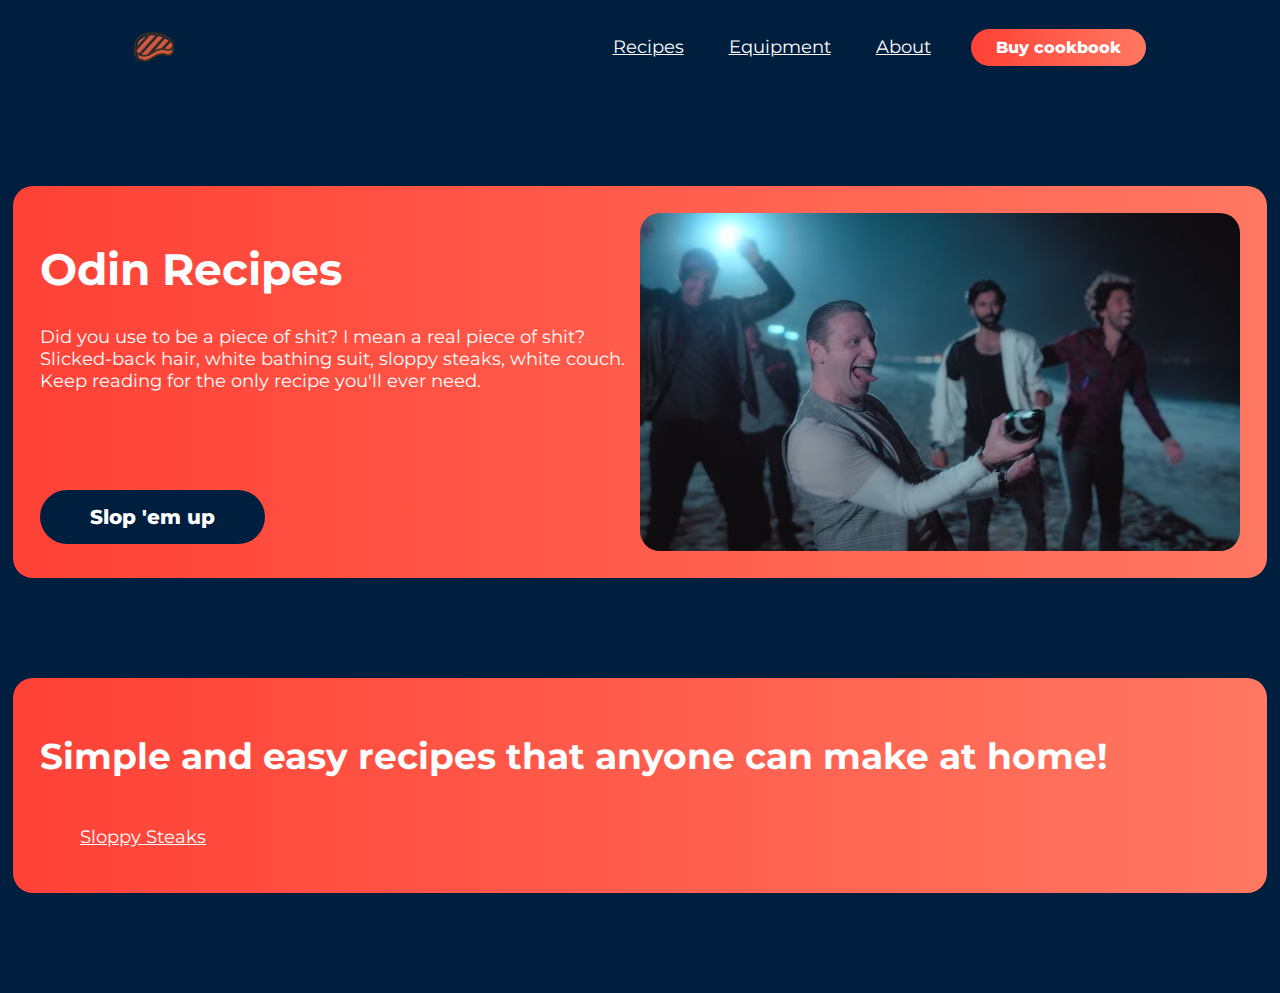
<file: index.html>
<!DOCTYPE html>
<html lang="en">
<head>
    <meta charset="UTF-8">
    <meta name="viewport" content="width=device-width, initial-scale=1.0">
    <title>Odin Recipes</title>
    <link rel="stylesheet" href="styles/styles.css">
    <link rel="stylesheet"
          href="https://fonts.googleapis.com/css?family=Montserrat">
</head>


<body>
    <header>
        <img class="logo" src="img/steak.svg" alt="logo">
        <nav>
            <ul class="nav-links">
                <li><a href="#">Recipes</a></li>
                <li><a href="#">Equipment</a></li>
                <li><a href="#">About</a></li>
            </ul>
        </nav>
        <a class="cta" href="#"><button>Buy cookbook</button></a>
    </header>
    <section class="section">
        <div class="container hero">
           <div class="hero-desc-wrapper">
                <h1>Odin Recipes</h1>
                <p>Did you use to be a piece of shit? I mean a real piece of shit? Slicked-back hair, white bathing suit, sloppy steaks, white couch. Keep reading for the only recipe you'll ever need.</p>
                <a class="cta" href="recipes/sloppy-steaks.html"><button class="hero-button">Slop 'em up</button></a>

            </div>
            <img class="hero-img" src="img/shit.webp">
        </div>
    </section>

    <section class="section">
        <div class="container">   
            <h2>Simple and easy recipes that anyone can make at home!</h2>
            <ul>
            <li><a href="recipes/sloppy-steaks.html" rel="noopener noreferrer">Sloppy Steaks</a></li>
            </ul>
        </div>
    </section>


</body>
</html>
</file>
<file: styles/styles.css>
* {
    font-family: Montserrat, sans-serif;
    background-color: #001F3F;
    color: #FFFFFF;
    font-size: 18px;

}
p, h1, ul, h2, li, a{
    background-color: transparent;
    list-style: none;
}

h1 {
    font-size: 44px; 
}

h2 {
    font-size: 36px;
}



section {
width: 100%;
margin-bottom: 100px;
margin-top: 100px;
box-sizing: border-box;

}

.container {

    padding: 1.5rem;
    max-width: 1200px;
    margin: auto;
    display: flex;
    justify-content: center;
    flex-direction: column;
    background: rgb(255,65,54);
    background: linear-gradient(90deg, rgba(255,65,54,1) 0%, rgba(255,120,98,1) 100%);
    border-radius: 20px;
}

.container.hero {
    flex-direction: row;
    justify-content: space-between;
    flex-wrap: no-wrap;
    /* background-color: #FFDC00; */
    /* border-radius: 20px; */

}

.hero-desc-wrapper {
    flex-direction: column;
    background-color: transparent;
}

.hero-img {
    width: 600px;
    border-radius: 20px;
}

header {

    display: flex;
    justify-content: right;
    align-items: center;
    padding: 10px 10%;
}

.logo {
    width: 40px;
    cursor: pointer;
    margin-right: auto;
}

.nav-links li{
    display: inline-block;
    padding: 0px 20px;
}

.nav-links li a{
    transition: all 0.3s ease 0s;
}

.nav-links li a:hover{
    color: #FF4136FF;
}

button {
    padding: 9px 25px;
    background: rgb(255,65,54);
    background: linear-gradient(90deg, rgba(255,65,54,1) 0%, rgba(255,120,98,1) 100%);
    border: none;
    border-radius: 50px;
    cursor: pointer;
    transition: all 0.3s ease 0s;
    margin-left: 20px;
    font-size: 16px;
    font-weight: 800;

}

button:hover {
    background: rgb(255,65,54);
    background: linear-gradient(90deg, rgba(255,65,54,0.8) 0%, rgba(255,120,98,0.8) 100%);

}

button.hero-button {

    background: rgba(0, 31, 63, 1);
    margin:0px;
    padding: 15px 50px;
    font-size: 20px;
    margin-top: 80px;
    font-weight: 800;
}
button.hero-button:hover {

    background-color: rgba(0, 31, 63, 0.8);
}
</file>
